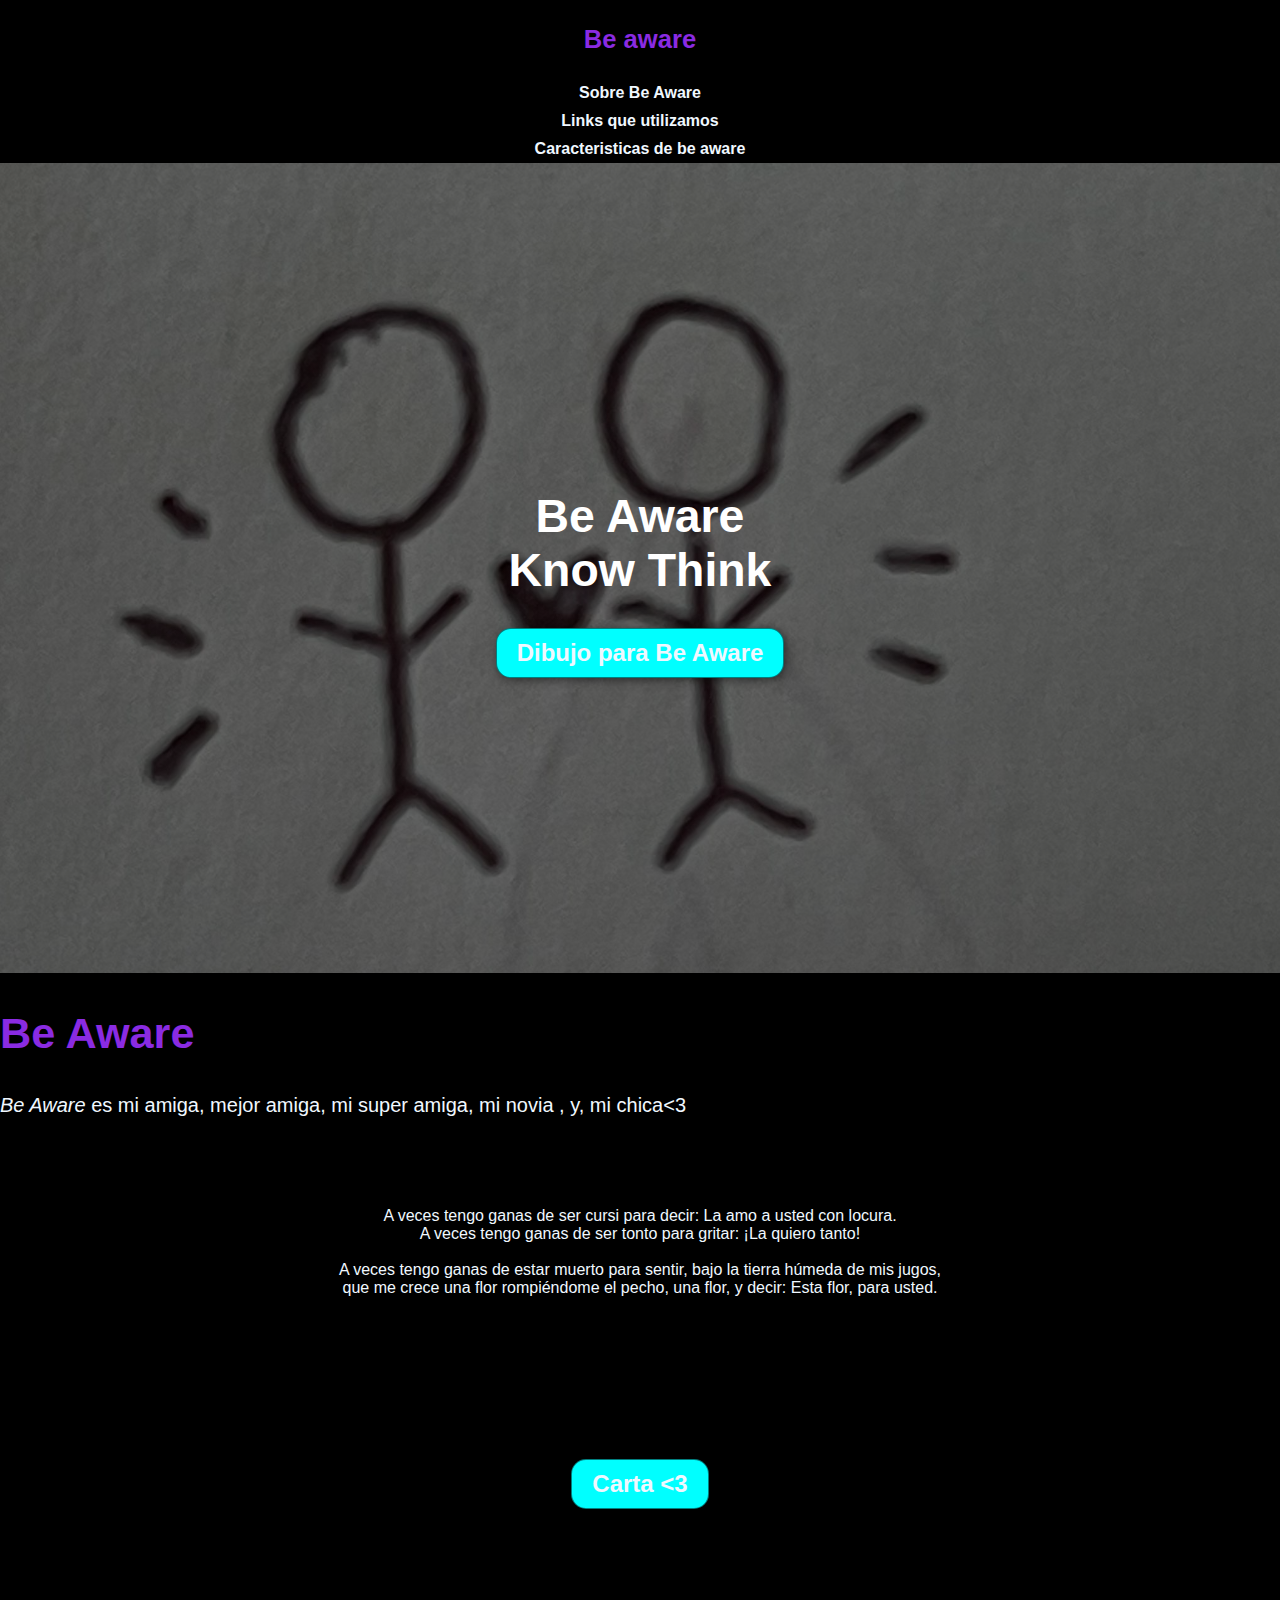
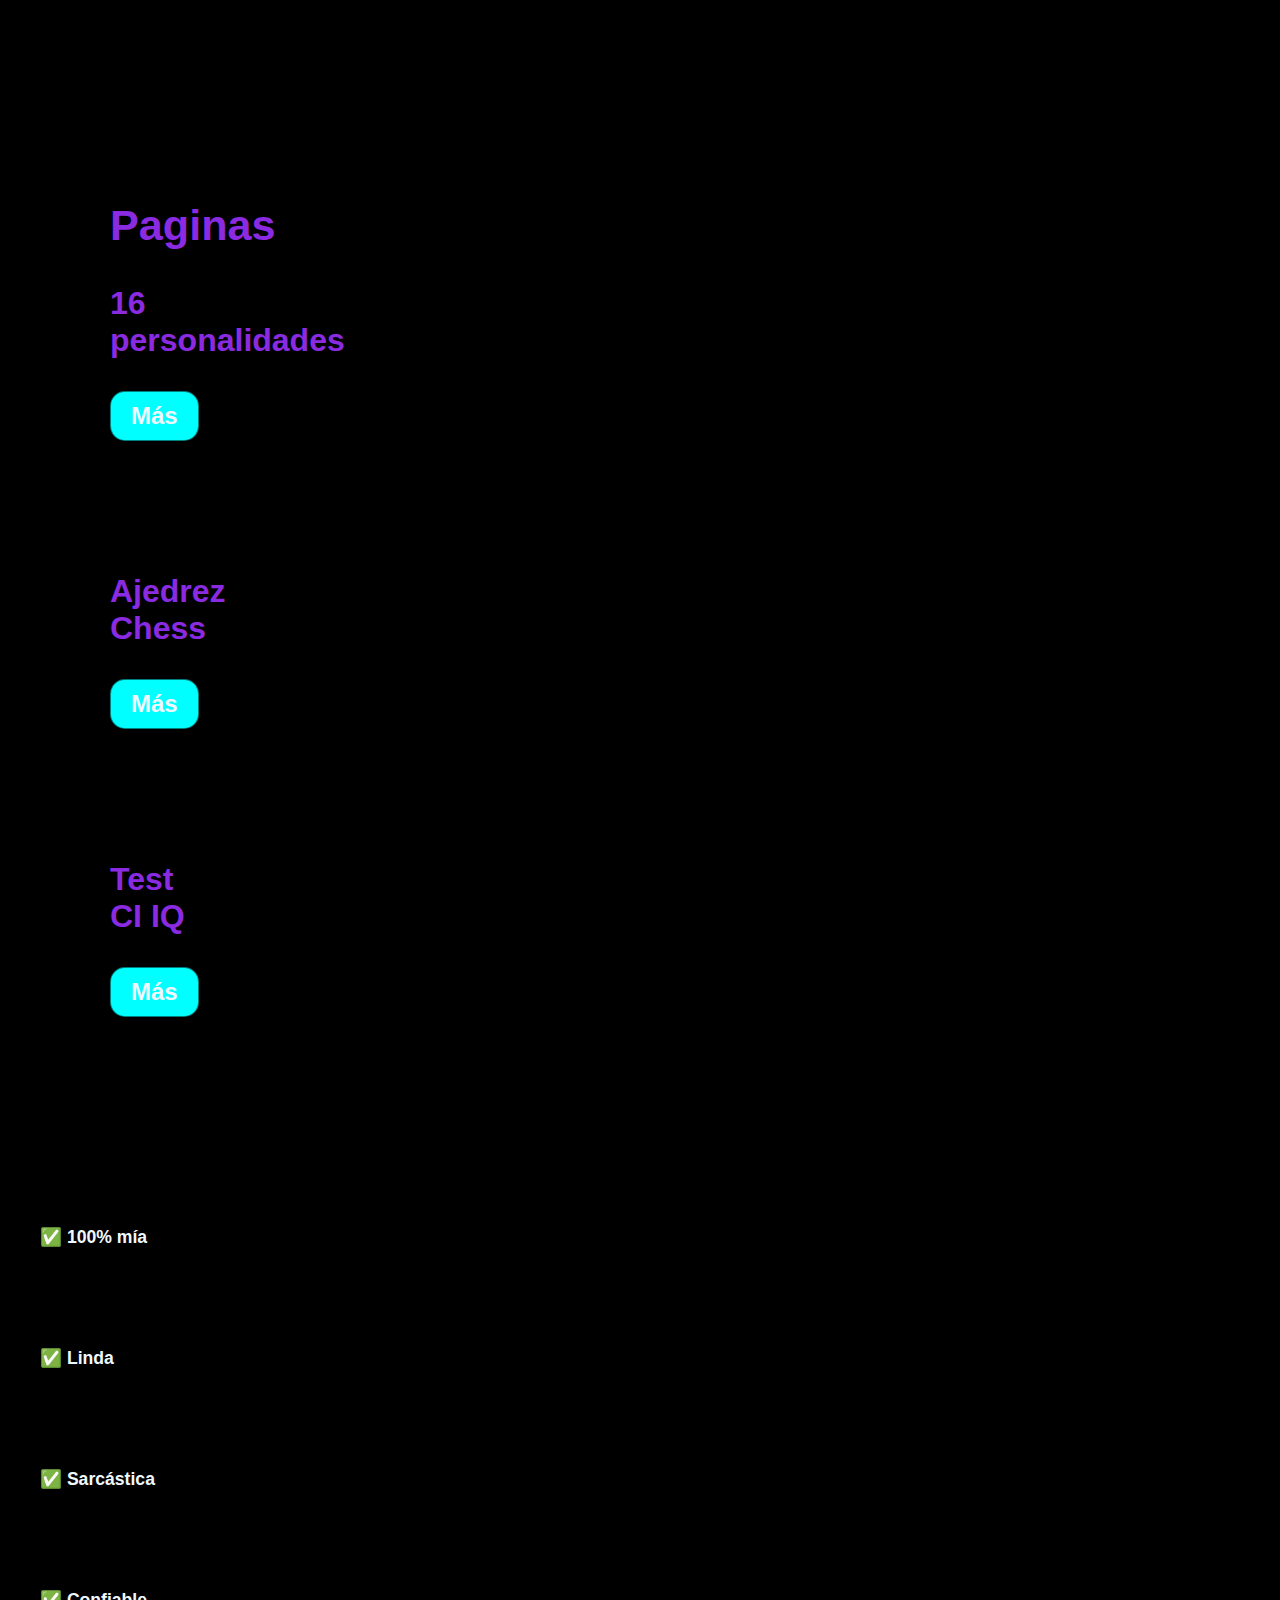
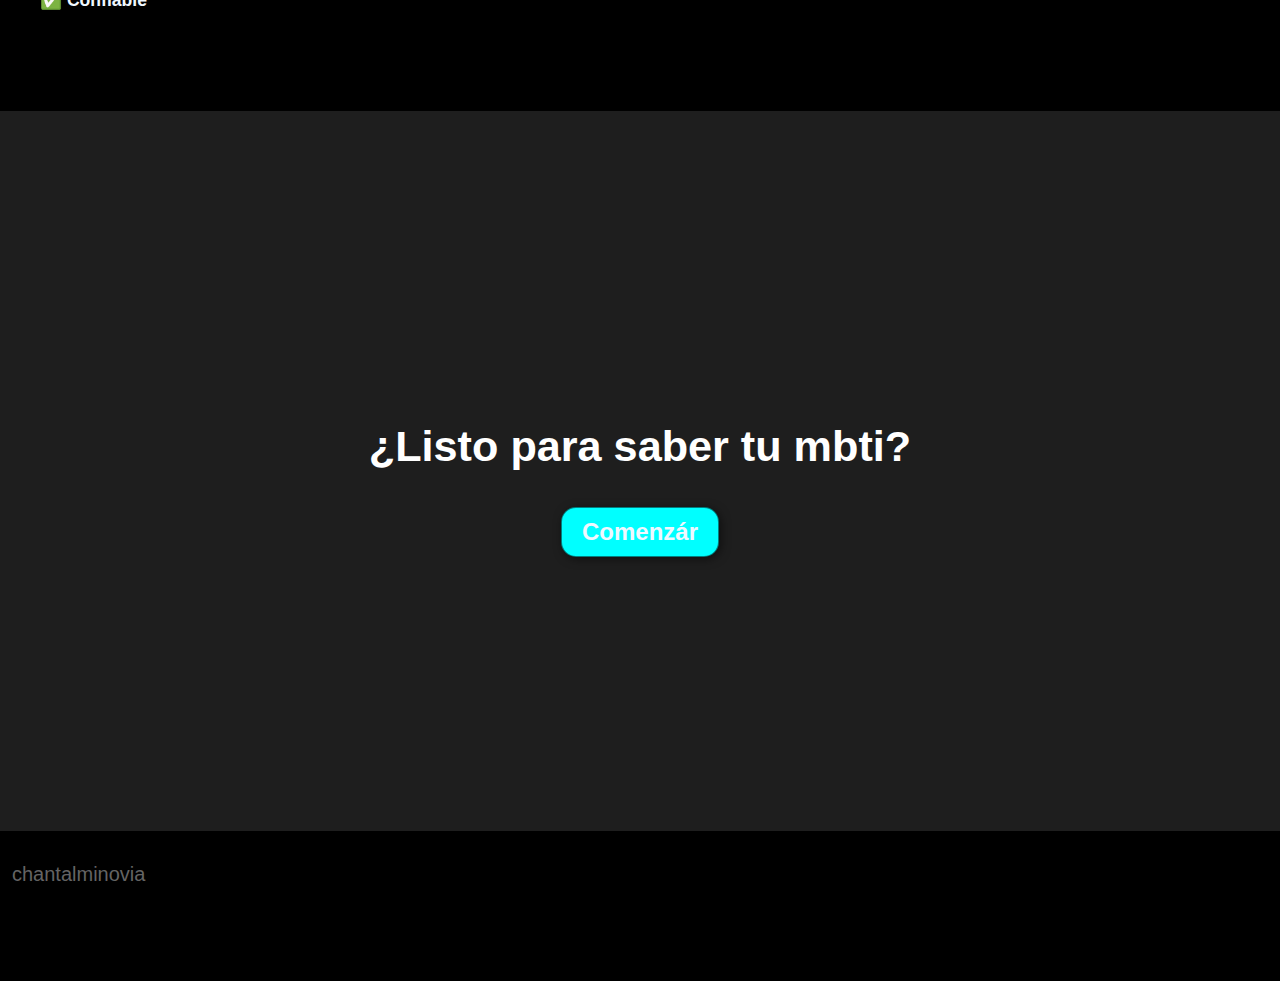
<file: index.html>
<!DOCTYPE html>
<html lang="en">
<head>
    <meta charset="UTF-8">
    <meta http-equiv="X-UA-Compatible" content="IE=edge">
    <meta name="viewport" content="width=device-width, initial-scale=1.0">
    <title>be aware</title>
    <link rel="stylesheet" href="index.css">
    <link rel="stylesheet" href="index3.html">
</head>
<body>

    <header>
        <div class="conteiner">
            <p class="logo">Be aware</p>
            <nav>
                <a href="#somos-proya">Sobre Be Aware</a>
                
                <a href="#nuestros-programas">Links que utilizamos</a>
                
                <a href="#caracteristicas">Caracteristicas de be aware</a>
            </nav>
        </div>
    </header>
    <sectiom id="hero">
        <h1>
            Be Aware <br> Know Think
        </h1>

       
        <form action="index2.html">

        <button>
            Dibujo para Be Aware
        </button> 

    </form> 


    </sectiom>

    <section id="somos-proya">

       

        <div class="conteiner">

        <div class="img container">

        <h2>
            
          <span class="color-acento"> Be Aware</span>
        </h2>
        

        <p>
          <cite>Be Aware</cite> es mi amiga, mejor amiga, mi super amiga, mi novia , y, mi chica<3 
        </p> 
        
        <br>
        <br>
        <br>

       <center> <blockquote>
            A veces tengo ganas de ser cursi
para decir: La amo a usted con locura. <br>
A veces tengo ganas de ser tonto
para gritar: ¡La quiero tanto! <br> <br>

A veces tengo ganas de estar muerto
para sentir,
bajo la tierra húmeda de mis jugos, <br>
que me crece una flor
rompiéndome el pecho,
una flor, y decir:
Esta flor, para usted.
        </blockquote> </center>
        </div>
        
    </div>

    </section>

    <br>
     <br>

    <center>
       <section id="nuestros-programas">
    
    
           
        <div class="conteiner">

            <div class="carta">

               <a href="index3.html">        
  
                <button> Carta <3</button>

            </a>  
            </div>
        </div>
       </section>
      
    </center>

    <br>
    <br>

    <section id="nuestros-programas">  

        <div class="conteiner">
            

      <div class="carta">  
            <h2>Paginas</h2>  

            <div class="programas"> 

          <h3>
            16 <br> personalidades
          </h3>

          <p>Lorem ipsum dolor sit amet consectetur adipisicing elit. Atque, ducimus ullam reiciendis amet modi omnis! Libero totam sit debitis laudantium dignissimos nisi voluptates! Consequatur, fugit eveniet! Perspiciatis alias ullam nemo?</p>

          <form action="https://www.16personalities.com">

          <button>
            Más 
          </button>

        </form>
            </div>

        </div>

        <div class="carta">
             <h3>
                 Ajedrez <br>Chess
             </h3>

             <p>Lorem ipsum dolor sit amet consectetur adipisicing elit. Atque, ducimus ullam reiciendis amet modi omnis! Libero totam sit debitis laudantium dignissimos nisi voluptates! Consequatur, fugit eveniet! Perspiciatis alias ullam nemo?</p>
              
             <form action="https://www.chess.com
             ">
             <button>
                Más
            </button>
        </form>

        </div>
        
        <div class="carta">

            <h3>
                Test <br> CI IQ
            </h3>

            <p>Lorem ipsum dolor sit amet consectetur adipisicing elit. Atque, ducimus ullam reiciendis amet modi omnis! Libero totam sit debitis laudantium dignissimos nisi voluptates! Consequatur, fugit eveniet! Perspiciatis alias ullam nemo?</p>
             
            <form action="https://international-iq-test.com
            ">
            <button>
                Más
            </button>
           

        </form>
        </div>

    
    </div>
    </div>

    </section>

    <section id="caracteristicas">

        <div class="container">
        <ul>
            <li>✅ 100% mía</li>
            <li>✅ Linda</li>
            <li>✅ Sarcástica</li>
            <li>✅ Confiable</li>
        </ul>
    </div>

    </section>

    <section id="aplica-ya">

        <h2>¿Listo para saber tu mbti?</h2>

        <form action="https://www.16personalities.com">

        <button>Comenzár</button>
        
        </form>
       

    </section>

    <footer>
        <div class="conteiner">

      
        <p>
          chantalminovia
        </p>

    </div>

    </footer>
</body>
</html>
</file>
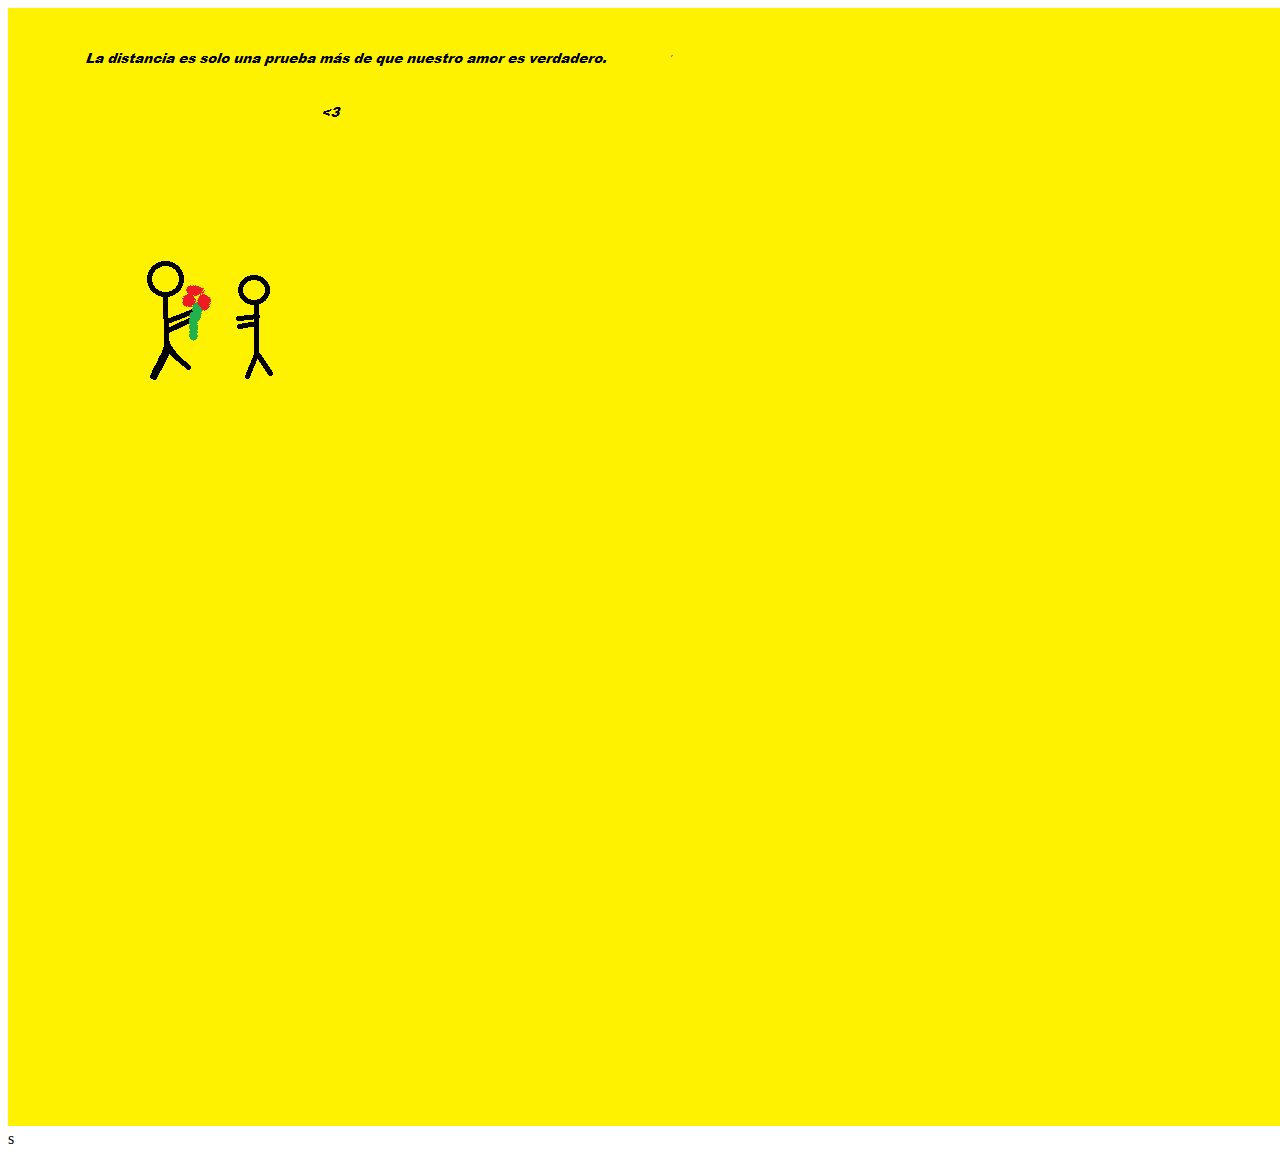
<file: index2.html>
<!DOCTYPE html>
<html lang="en">
<head>
    <meta charset="UTF-8">
    <meta http-equiv="X-UA-Compatible" content="IE=edge">
    <meta name="viewport" content="width=device-width, initial-scale=1.0">
    <title>dios</title>
    <link rel="stylesheet" href="index.html">
</head>
<body>


    <img src="dibujo.png" alt="1">
s

</body>
</html>
</file>
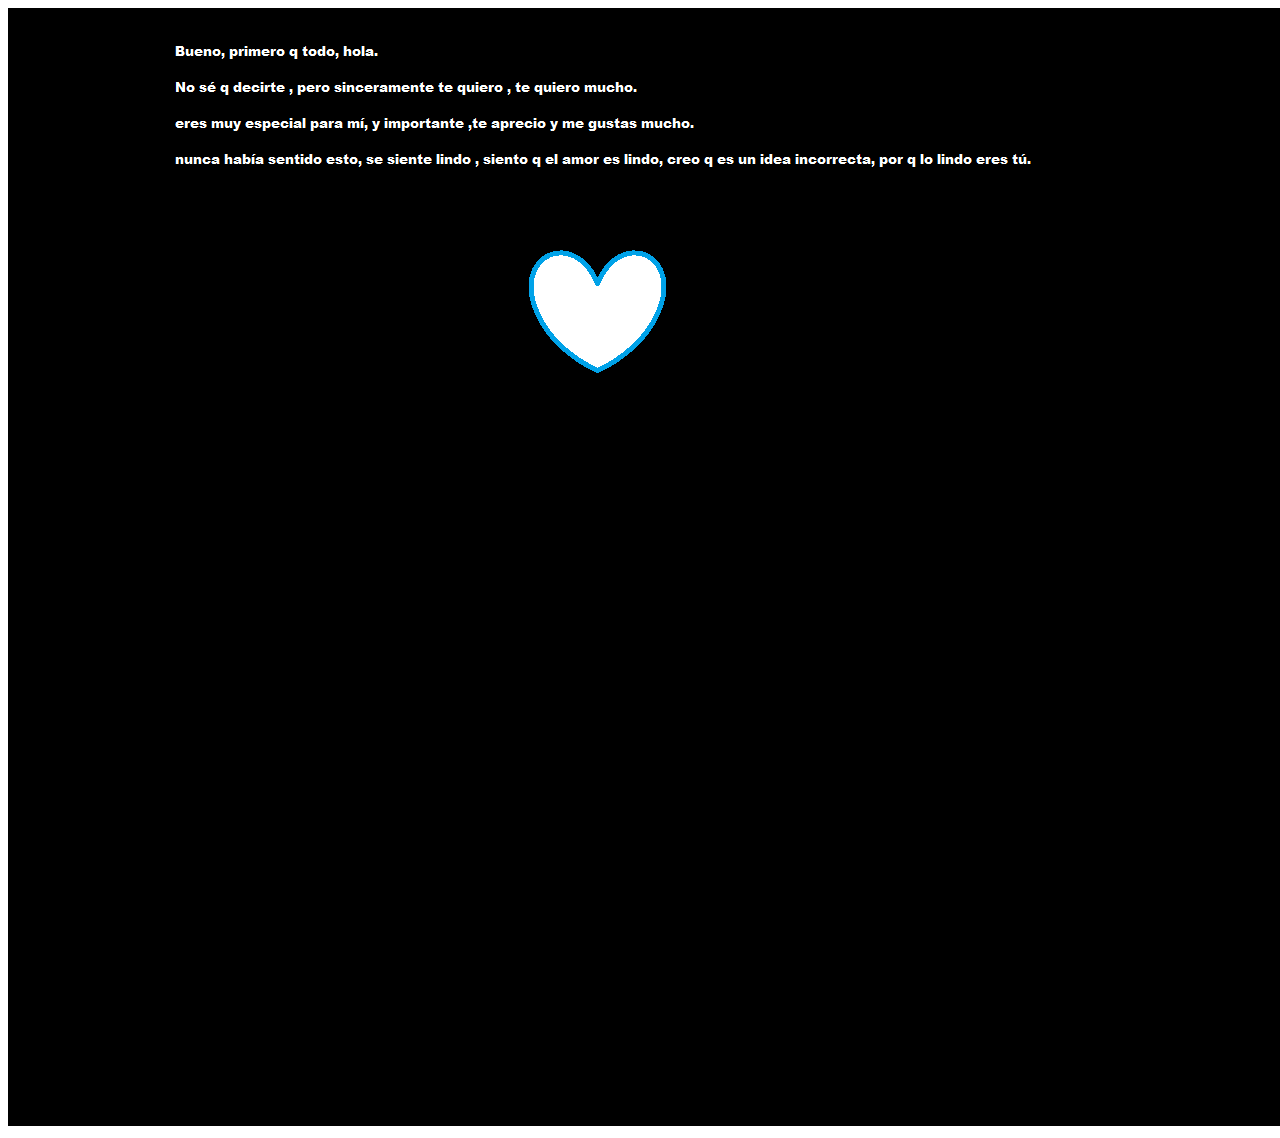
<file: index3.html>
<!DOCTYPE html>
<html lang="en">
<head>
    <meta charset="UTF-8">
    <meta http-equiv="X-UA-Compatible" content="IE=edge">
    <meta name="viewport" content="width=device-width, initial-scale=1.0">
    <title>Carta</title>
    <link rel="stylesheet" href="index.html">
</head>
<body>
    <img src="ya.png" alt="1
    ">
</body>
</html>
</file>
<file: index.css>
*{
    box-sizing: border-box;
}

html{
    scroll-behavior: smooth;
}

h1{font-size: 2.90em;}

h2{font-size: 2.7em;}

h3{font-size: 2em;}


p{font-size: 1.25em;}

li{font-size: 1.10em;}

ul{list-style: none;}


body{

    font-family:"Roboto",sans-serif;
    margin: 0;
  
  background-color:black;
  
  color: aliceblue;
}

button{

    font-size: 1.5em;

    font-weight: bold;

    padding: 10px 20px;

    border-radius: 15px;

    border: 1px solid rgba(0,0,0,0.5);

    box-shadow: 2px 2px 10px rgba(0,0,0,0.5);;

    color: aliceblue;

    background-color:aqua;
}

button:hover{
    background-color: rgb(60, 11, 105);
}

.conteiner{
    max-width: 1400px;
    margin: auto;
}

.color-acento{
    color: blueviolet;
}

header{
    background-color:
     .
}

header .logo{
    margin: 0;
    padding: 25px 30px;
    font-weight: bold;
    color:blueviolet ;
    font-size: 1.6em;
}

header .conteiner{
    display: flex;
    flex-direction: column;
    align-items: center;

}

header nav{
    display: flex;
    flex-direction: column;
    text-align: center;
    padiing-botton:25px
}

header a{
    padding: 5px 12px;
    text-decoration: none;
    font-weight: bold;
    color:aliceblue;
}

header a:hover{
    color: blueviolet;
}

#hero{

    display: flex;
    align-items: center;
    justify-content: center;
    text-align: center;
    flex-direction: column;
    height: 90vh;
    color: white;
    background-image: linear-gradient(
        0deg,
        rgba(0,0,0,0.5),
        rgba(0,0,0,0.5)
    ) 
    ,url(amor.jpg);
    background-repeat: no-repeat;
    background-size: cover;
    background-position: center center;


}


#Somos-proYa .conteiner{
    text-align: cente;
    padding: 200px 12px;
}

#nuestros-programas .conteiner{
    background-color: ;
    color: blueviolet;
    text-align: cente;
}

#nuestros-programas .conteiner{
    text-align: cent;
   
    padding: 60px;
}

#nuestros-programas p{
    display: none;
}

#nuestros-programas .carta{
    text-align: cente;
    padding: 50px;

}

    
#caracteristicas .conteiner{
    

    text-align: center;
    padding: 50px 120px;

}

#caracteristicas li{
    text-align: centr;
    margin: 100px 0px;
    font-weight: bold;
}

#aplica-ya{
    display: flex;
    flex-direction: column;
    justify-content: center;
    align-items: center;
    text-align: center;
    background-color: rgb(30, 30, 30);
    color: white;
    height: 80vh;
}

footer p{
    padding: 12px;

   color:rgb(100,100,100) ;
}

footer .conteiner{
    height: 150px;
    display: flex
    
    
}

@media(min-wdth:720px){
    header .conteiner{
        -ms-flex-direction: row;
    }
}
</file>
